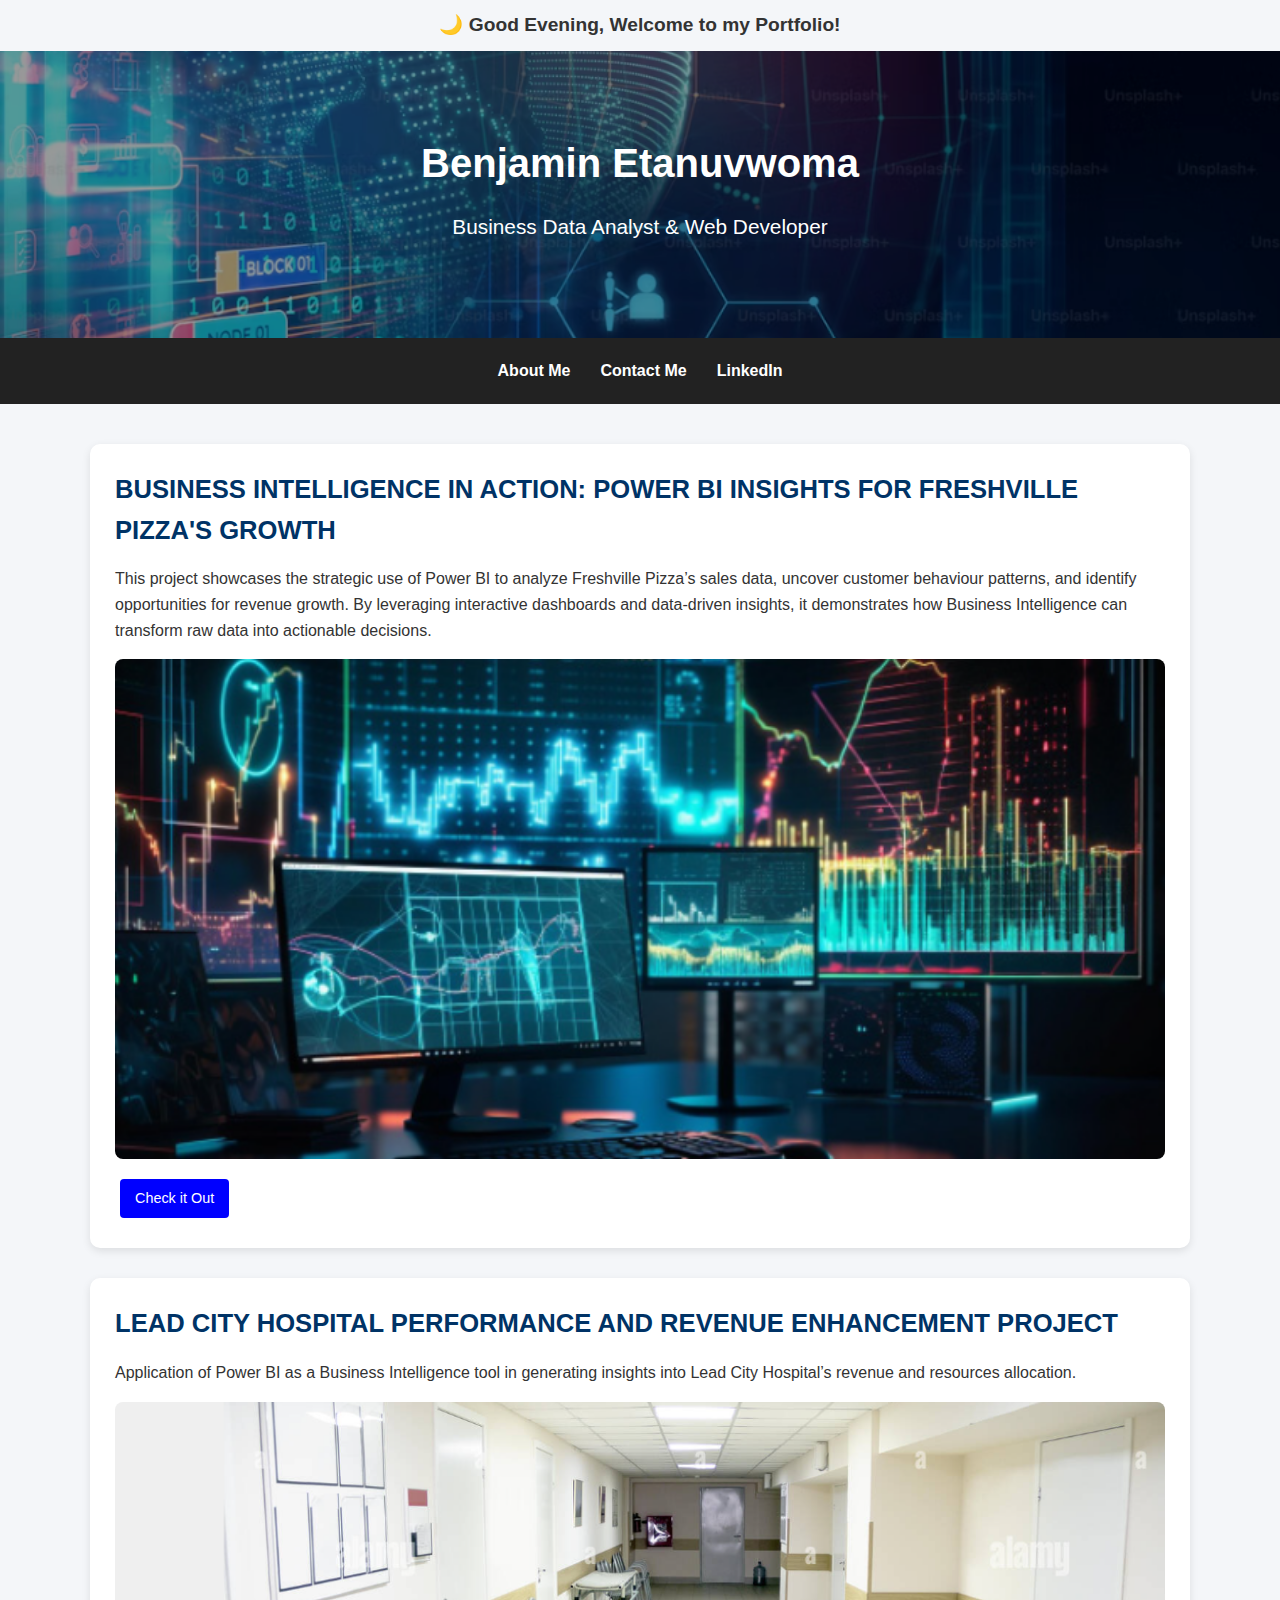
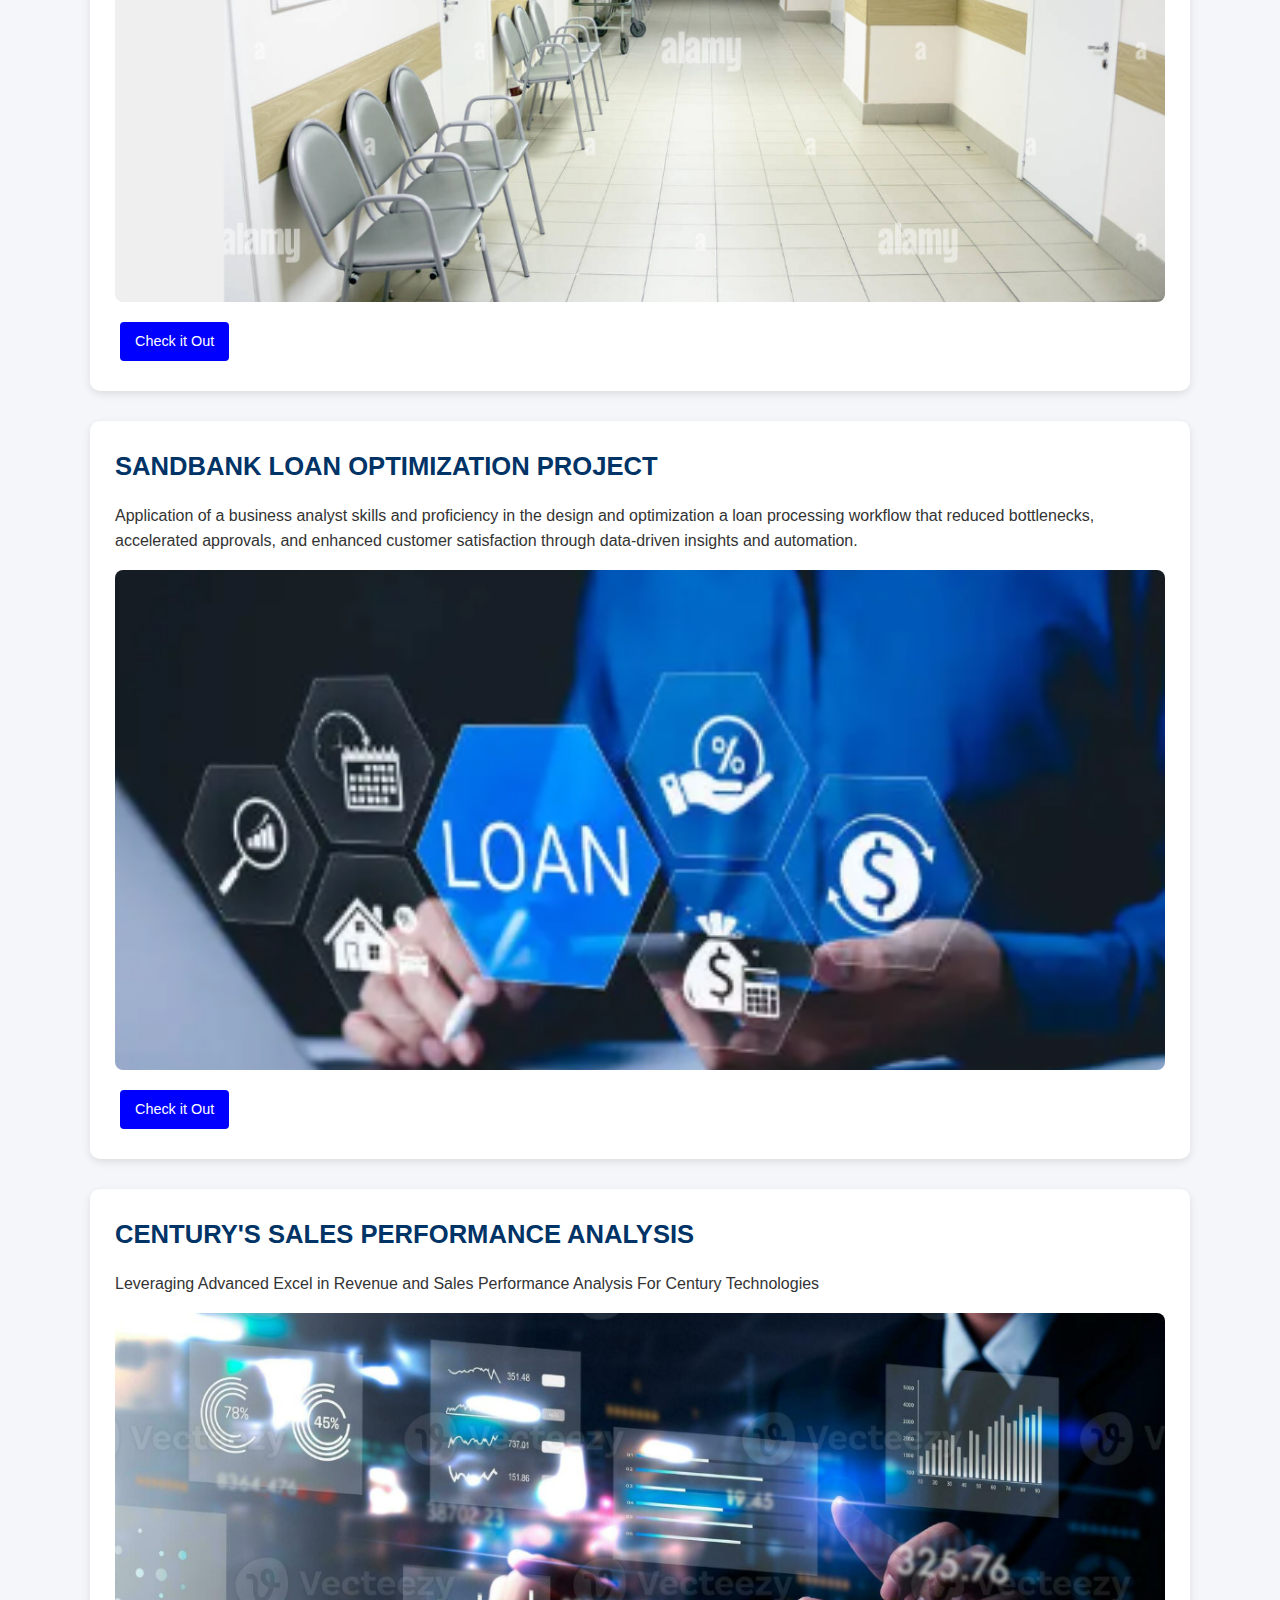
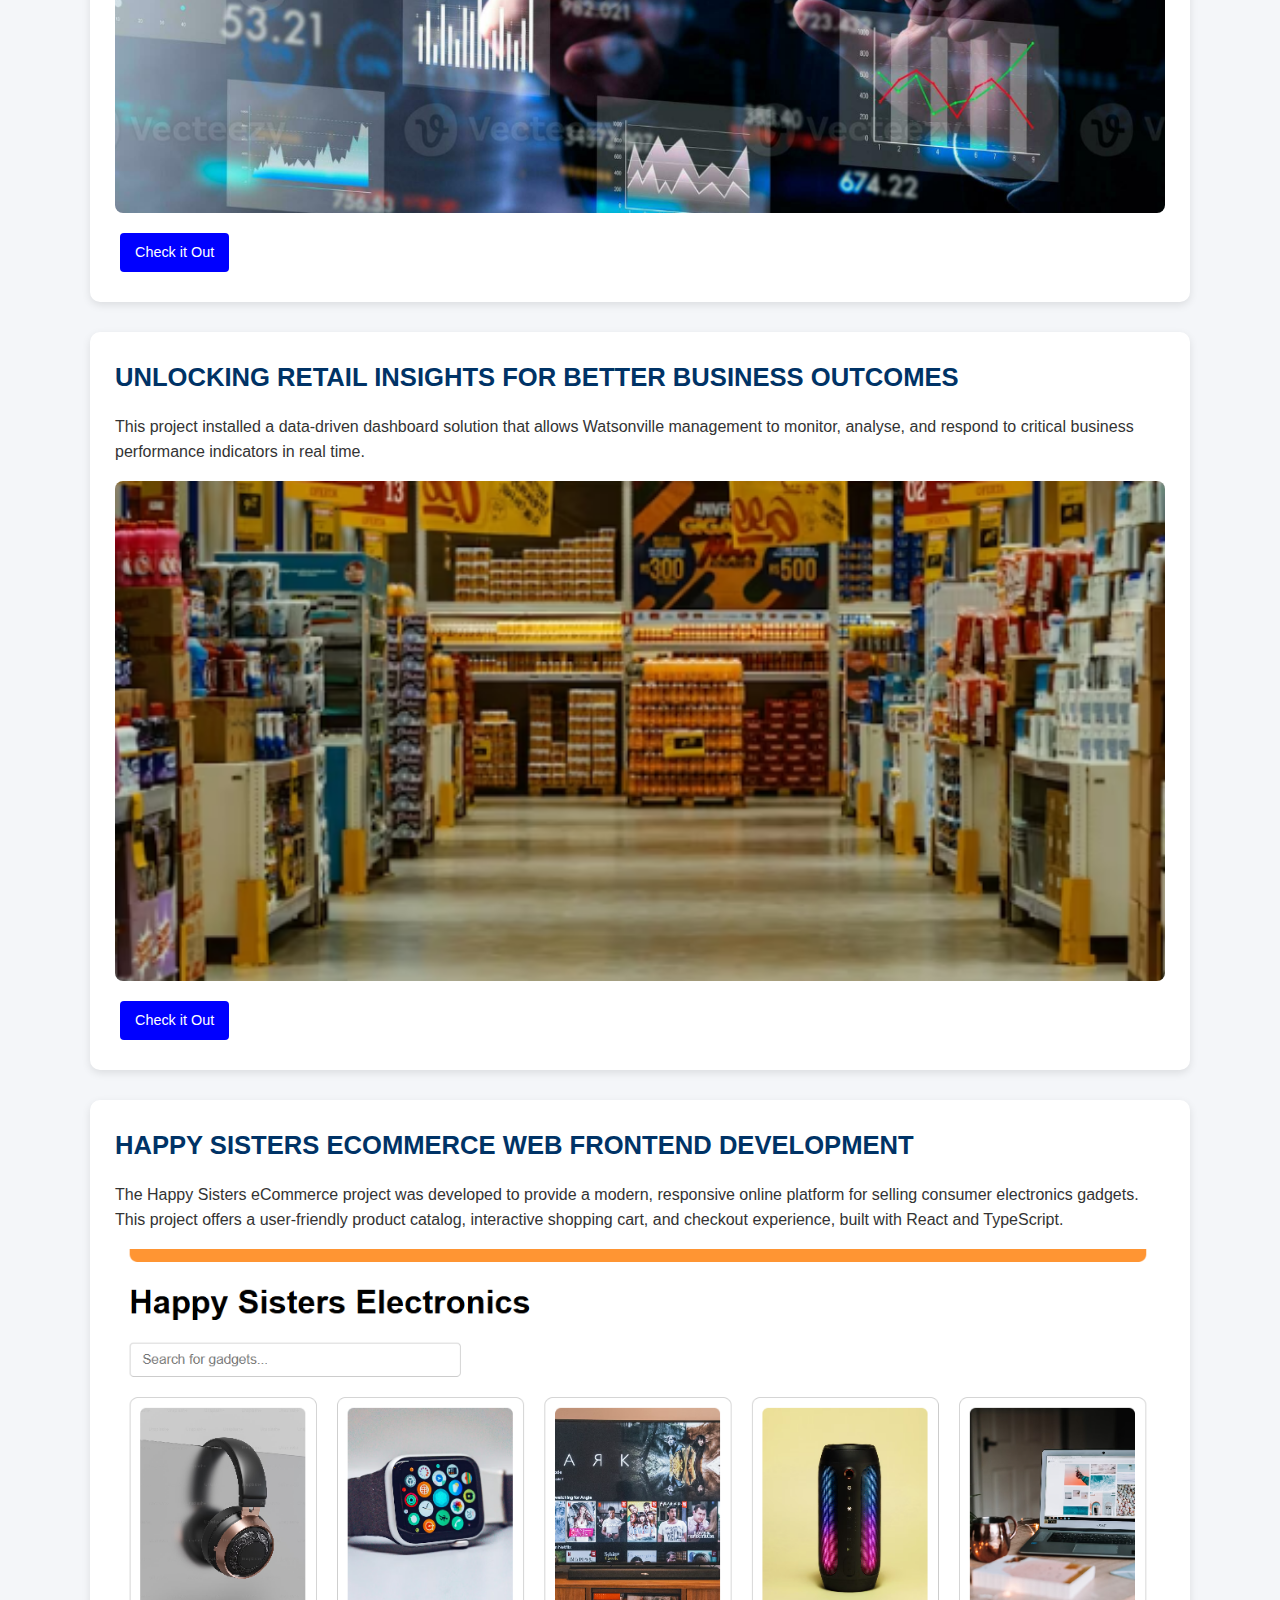
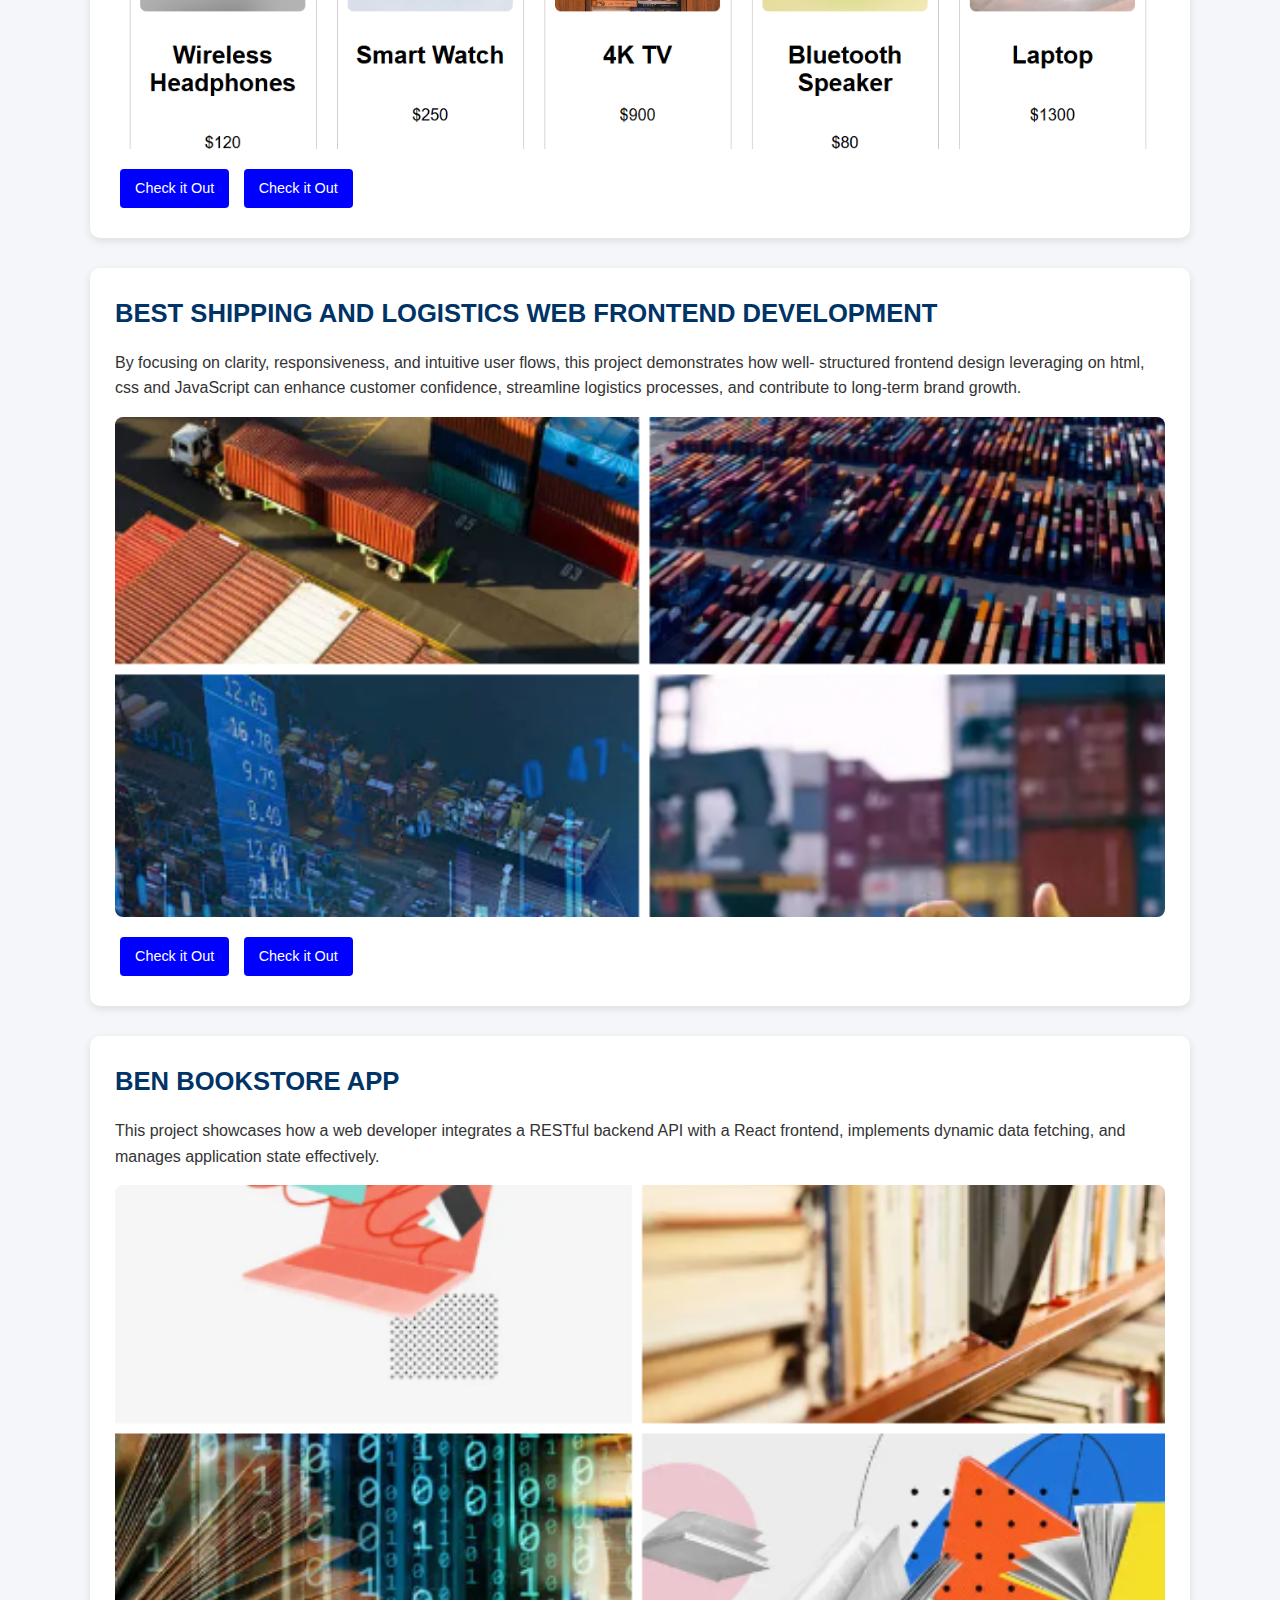
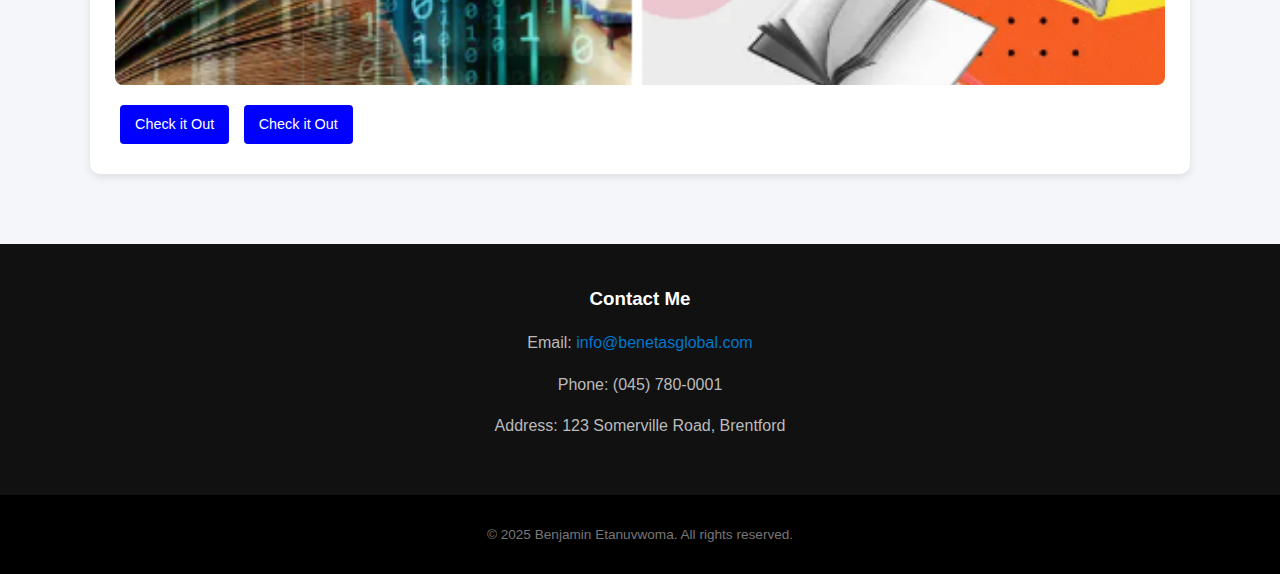
<file: index.html>
<!DOCTYPE HTML>
<html lang="en">
<head>
  <meta charset="utf-8" />
  <meta name="viewport" content="width=device-width, initial-scale=1, user-scalable=no" />
  <title>Etas Global</title>
  <!-- External CSS -->
  <link rel="stylesheet" href="styles.css">
  <style>
    #greeting {
      text-align: center;
      font-size: 1.2em;
      font-weight: bold;
      margin: 10px 0;
      color: #333;
    }
  </style>
</head>
<body>

  <!-- Greeting -->
  <div id="greeting"></div>

  <!-- Intro -->
  <div id="intro">
    <h1>Benjamin Etanuvwoma</h1>
    <h2>Business Data Analyst & Web Developer</h2>
  </div>

  <!-- Nav -->
  <nav id="nav">
    <ul>
      <li><a href="about me.html">About Me</a></li>
      <li><a href="contact me.html">Contact Me</a></li>
      <li><a href="https://www.linkedin.com/in/benjamin-etanuvwoma">LinkedIn</a></li>
    </ul>
  </nav>

  <!-- Main -->
  <div id="main">
    <!-- Project 1 -->
    <article class="post">
      <h2>BUSINESS INTELLIGENCE IN ACTION: POWER BI INSIGHTS FOR FRESHVILLE PIZZA'S GROWTH</h2>
      <p>This project showcases the strategic use of Power BI to analyze Freshville Pizza’s sales data, uncover customer behaviour patterns, and identify opportunities for revenue growth. By leveraging interactive dashboards and data-driven insights, it demonstrates how Business Intelligence can transform raw data into actionable decisions.</p>
      <img src="freshvillepizzaproject.png" alt="Freshville Pizza Project">
      <div class="actions special">
        <a href="https://docs.google.com/presentation/d/1HYN1h_Dro262Zb4xvxWQroBKqOO3DAxT/edit?usp=sharing&ouid=106920976549607870014&rtpof=true&sd=true" class="button small" target="_blank">Check it Out</a>
      </div>
    </article>

    <!-- Project 2 -->
    <article class="post">
      <h2>LEAD CITY HOSPITAL PERFORMANCE AND REVENUE ENHANCEMENT PROJECT</h2>
      <p>Application of Power BI as a Business Intelligence tool in generating insights into Lead
      City Hospital’s revenue and resources allocation.</p>
      <img src="hospital project pics.png" alt="Lead City Hospital Project">
      <div class="actions special">
        <a href="https://drive.google.com/file/d/1I2F05w6U-fw8CnDdgG2J3DgwILcy6HOB/view" class="button small" target="_blank">Check it Out</a>
      </div>
    </article>

    <!-- Project 3 -->
    <article class="post">
      <h2>SANDBANK LOAN OPTIMIZATION PROJECT</h2>
      <p>Application of a business analyst skills and proficiency in the design and optimization a loan processing workflow that reduced bottlenecks, accelerated approvals, and enhanced customer satisfaction through data-driven insights and automation.</p>
      <img src="sandbankloanoptimizationprojectcoverpicture.png" alt="Sand bank loan optimization project">
      <div class="actions special">
        <a href="https://docs.google.com/presentation/d/1taFdgBjgsB-xiQVnWyyU15eBxv4nS90Y/edit?usp=drive_link&ouid=106920976549607870014&rtpof=true&sd=true" class="button small" target="_blank">Check it Out</a>
      </div>
    </article>

    <!-- Project 4 -->
    <article class="post">
      <h2>CENTURY'S SALES PERFORMANCE ANALYSIS</h2>
      <p>Leveraging Advanced Excel in Revenue and Sales Performance Analysis For
      Century Technologies</p>
      <img src="Century cover pics.png" alt="Century Sales Analysis">
      <div class="actions special">
        <a href="https://drive.google.com/file/d/1dXcNR-qIWktiucHuAkEjjE8tk9h-20wB/view" class="button small" target="_blank">Check it Out</a>
      </div>
    </article>

    <!-- Project 5 -->
    <article class="post">
      <h2>UNLOCKING RETAIL INSIGHTS FOR BETTER BUSINESS OUTCOMES</h2>
      <p>This project installed a data-driven dashboard solution that allows Watsonville management to monitor, analyse, and respond to critical business performance indicators in real time.</p>
      <img src="watsonville dashboard project cover picture.png" alt="Watsonville Dashboard">
      <div class="actions special">
        <a href="https://drive.google.com/file/d/1EKIiWNKaMzFuVICjwvYb9ckGH_cOM4Vy/view?usp=sharing" class="button small" target="_blank">Check it Out</a>
      </div>
    </article>

    <!-- Project 6 -->
    <article class="post">
      <h2>HAPPY SISTERS ECOMMERCE WEB FRONTEND DEVELOPMENT</h2>
      <p>The Happy Sisters eCommerce project was developed to provide a modern, responsive online platform for selling consumer electronics gadgets. This project offers a user-friendly product catalog, interactive shopping cart, and checkout experience, built with React and TypeScript.</p>
      <img src="happysistersecommerce.png" alt="Happy Sisters Ecommerce Project">
      <div class="actions special">
        <a href="https://docs.google.com/presentation/d/1NzPJExy8l05843sP1KZ7sSkyyNYGBPQJ/edit?usp=sharing&ouid=106920976549607870014&rtpof=true&sd=true" class="button small" target="_blank">Check it Out</a>
        <a href="https://xwvss3.csb.app/" class="button small">Check it Out</a>
      </div>
    </article>

    <!-- Project 7 -->
    <article class="post">
      <h2>BEST SHIPPING AND LOGISTICS WEB FRONTEND DEVELOPMENT</h2>
      <p>By focusing on clarity, responsiveness, and intuitive user flows, this project demonstrates how well-
structured frontend design leveraging on html, css and JavaScript can enhance customer confidence, streamline logistics processes, and
contribute to long-term brand growth.</p>
      <img src="bestshippingandlogisticscoverpics.png" alt="Best shipping and logistics website design Project">
      <div class="actions special">
        <a href="https://drive.google.com/file/d/1EAi0x2twZhsmhm5BU1EZ-1HoQ_qrvnRj/view?usp=sharing" class="button small" target="_blank">Check it Out</a>
        <a href="https://ben4real24.github.io/projectsdatabase.github.io/" class="button small" target="_blank">Check it Out</a>
      </div>
    </article>

    <!-- Project 8 -->
    <article class="post">
      <h2>BEN BOOKSTORE APP</h2>
      <p>This project showcases how a web developer integrates a RESTful backend API with a React frontend, implements dynamic data fetching, and manages application state effectively.</p>
      <img src="benbookappstore.png" alt="Ben Bookstore App">
      <div class="actions special">
        <a href="https://drive.google.com/file/d/1DXi_xUVj8iqWW2YIO9xoUn9HXJmV15Iz/view?usp=sharing" class="button small" target="_blank">Check it Out</a>
        <a href="https://9kgdl8.csb.app/" class="button small" target="_blank">Check it Out</a>
      </div>
    </article>
  </div>

  <!-- Footer -->
  <footer id="footer">
    <h3>Contact Me</h3>
    <p>Email: <a href="#">info@benetasglobal.com</a></p>
    <p>Phone: (045) 780-0001</p>
    <p>Address: 123 Somerville Road, Brentford</p>
  </footer>

  <!-- Copyright -->
  <div id="copyright">
    <p>&copy; 2025 Benjamin Etanuvwoma. All rights reserved.</p>
  </div>

  <!-- Greeting Script -->
  <script>
    const greetingDiv = document.getElementById("greeting");
    const hour = new Date().getHours();
    let message = "";

    if (hour < 12) {
      message = "🌅 Good Morning, Welcome to my Portfolio!";
    } else if (hour < 18) {
      message = "☀️ Good Afternoon, Welcome to my Portfolio!";
    } else {
      message = "🌙 Good Evening, Welcome to my Portfolio!";
    }

    greetingDiv.textContent = message;
  </script>

</body>
</html>
</file>
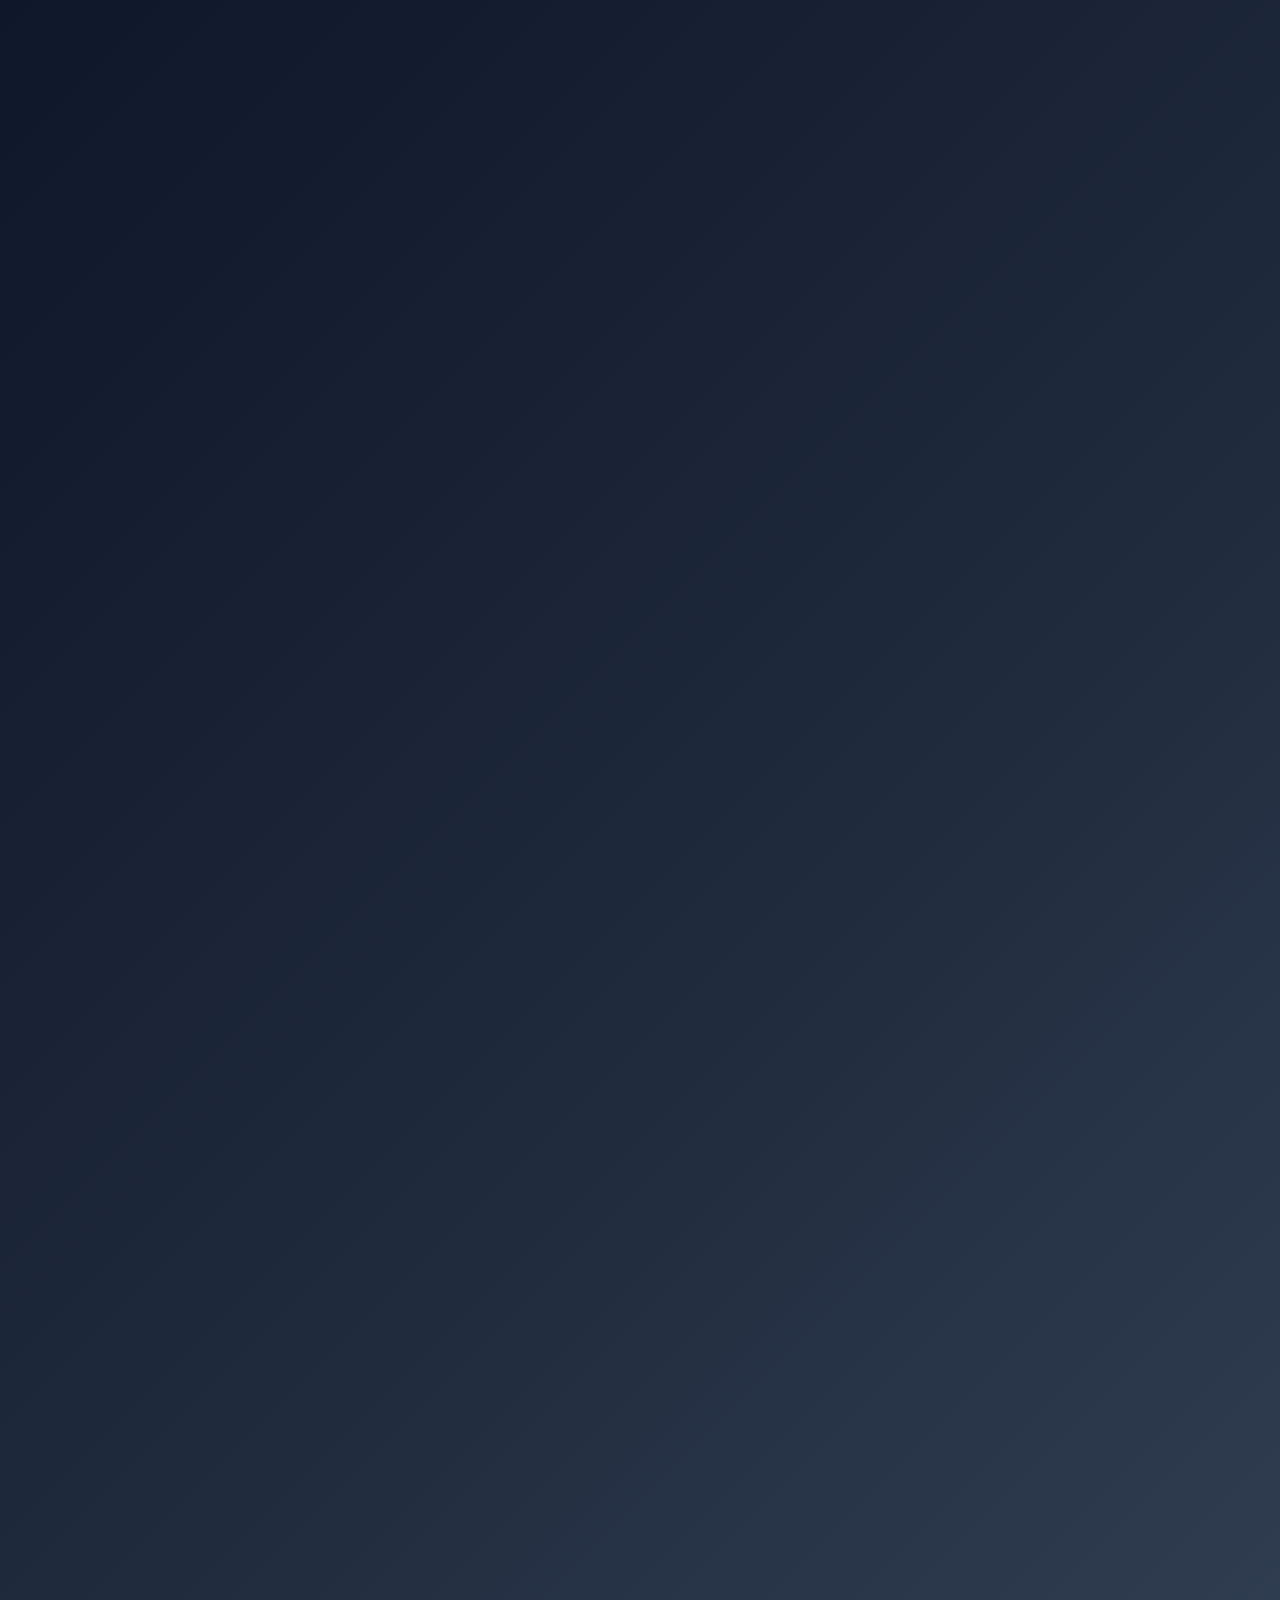
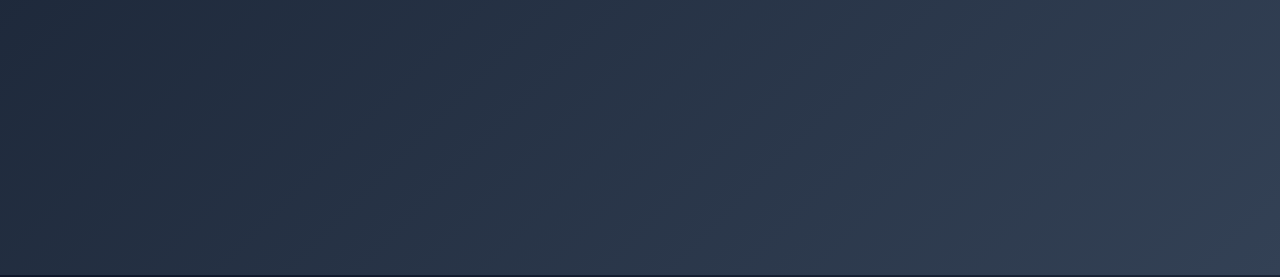
<file: about me.html>
<!DOCTYPE html>
<html lang="en">
<head>
  <meta charset="UTF-8">
  <meta name="viewport" content="width=device-width, initial-scale=1.0">
  <title>About Me - Portfolio</title>
  <style>
    /* Global Reset */
    * {
      margin: 0;
      padding: 0;
      box-sizing: border-box;
    }

    body {
      font-family: "Segoe UI", Tahoma, Geneva, Verdana, sans-serif;
      background: linear-gradient(135deg, #0f172a, #1e293b, #334155);
      color: #f1f5f9;
      line-height: 1.7;
      overflow-x: hidden;
    }

    /* Container */
    .about-container {
      max-width: 1000px;
      margin: 4rem auto;
      padding: 2rem;
      background: rgba(255, 255, 255, 0.05);
      border-radius: 16px;
      box-shadow: 0 8px 25px rgba(0,0,0,0.4);
      opacity: 0;
      transform: translateY(50px);
      transition: all 1s ease;
      text-align: center;
    }

    .about-container.visible {
      opacity: 1;
      transform: translateY(0);
    }

    /* Profile Picture */
    .profile-pic {
      width: 150px;
      height: 150px;
      border-radius: 50%;
      object-fit: cover;
      margin-bottom: 1rem;
      border: 4px solid #38bdf8;
      box-shadow: 0 6px 20px rgba(0,0,0,0.5);
      transition: transform 0.3s ease, border 0.3s ease;
    }

    .profile-pic:hover {
      transform: scale(1.05);
      border: 4px solid #facc15;
    }

    /* Header */
    .about-container h1 {
      font-size: 2.5rem;
      margin-bottom: 1.5rem;
      color: #facc15;
      text-shadow: 2px 2px 8px rgba(0,0,0,0.5);
    }

    /* Paragraphs */
    .about-container p {
      font-size: 1.1rem;
      margin-bottom: 1.2rem;
      color: #f8fafc;
      text-align: left;
    }

    /* Section Title */
    .about-container h2 {
      margin-top: 2rem;
      margin-bottom: 1rem;
      font-size: 1.8rem;
      color: #38bdf8;
      border-left: 4px solid #facc15;
      padding-left: 10px;
      text-align: left;
    }

    /* List */
    .about-container ul {
      list-style: none;
      margin-top: 1rem;
      text-align: left;
    }

    .about-container ul li {
      background: rgba(56, 189, 248, 0.1);
      margin: 0.5rem 0;
      padding: 0.8rem;
      border-radius: 8px;
      transition: transform 0.3s ease, background 0.3s ease;
    }

    .about-container ul li:hover {
      background: rgba(250, 204, 21, 0.2);
      transform: scale(1.03);
    }

    /* Certificate Section */
    .certificate-section {
      max-width: 900px;
      margin: 3rem auto;
      padding: 2rem;
      background: rgba(255, 255, 255, 0.05);
      border-radius: 16px;
      text-align: center;
      box-shadow: 0 8px 25px rgba(0,0,0,0.4);
      opacity: 0;
      transform: translateY(50px);
      transition: all 1s ease;
    }

    .certificate-section.visible {
      opacity: 1;
      transform: translateY(0);
    }

    .certificate-section h2 {
      font-size: 2rem;
      color: #38bdf8;
      margin-bottom: 1.5rem;
      text-shadow: 1px 1px 6px rgba(0,0,0,0.5);
    }

    .certificate-img {
      max-width: 100%;
      border-radius: 12px;
      box-shadow: 0 8px 20px rgba(0,0,0,0.5);
      transition: transform 0.3s ease, box-shadow 0.3s ease;
    }

    .certificate-img:hover {
      transform: scale(1.03);
      box-shadow: 0 12px 28px rgba(0,0,0,0.7);
    }

    /* Responsive */
    @media (max-width: 768px) {
      .about-container, .certificate-section {
        padding: 1.5rem;
      }
      .about-container h1 {
        font-size: 2rem;
      }
      .about-container h2, .certificate-section h2 {
        font-size: 1.5rem;
      }
    }
  </style>
</head>
<body>

  <section class="about-container" id="about">
    <!-- Profile Picture -->
    <img src="Untitled design.png" alt="Profile Picture" class="profile-pic">

    <h1>About Me</h1>
    <p>
      I am an enthusiastic web developer with a solid foundation in creating visually 
      appealing, user-friendly, and responsive websites that have a significant business impact. 
      Having experience with both front-end and back-end development, I like transforming intricate 
      concepts into fluid online experiences. With expertise in WordPress and CMS systems, 
      I guarantee scalable and optimised solutions for companies of all sizes.
    </p>

    <p>
      My areas of expertise include modern technologies like <strong>HTML, CSS, JavaScript, React, 
      and Node.js</strong>. Clean code and functionality are important to me, but so is creating websites 
      that improve performance, accessibility, and usability. In addition to programming, I work closely 
      with customers and cross-functional teams to enhance user journeys, coordinate websites with corporate 
      objectives, and assist digital marketing tactics like analytics integration and SEO.
    </p>

    <h2>What I Bring:</h2>
    <ul>
      <li> End-to-end website design & development</li>
      <li> Custom web applications and CMS solutions</li>
      <li> Performance optimization & mobile-first design</li>
      <li> Digital Marketing</li>
      <li>Project Management</li>
    </ul>
  </section>

  <!-- Certificate Section -->
  <section class="certificate-section" id="certificate">
    <h2></h2>
    <img src="Screenshot 2025-08-06 190055.png" alt="IIBA Membership Certificate" class="certificate-img">
  </section>

  <script>
    // Fade-in effect when section is visible on scroll
    window.addEventListener("scroll", function () {
      const sections = document.querySelectorAll(".about-container, .certificate-section");
      const screenPos = window.innerHeight / 1.3;

      sections.forEach(section => {
        const sectionPos = section.getBoundingClientRect().top;
        if (sectionPos < screenPos) {
          section.classList.add("visible");
        }
      });
    });
  </script>

</body>
</html>
</file>
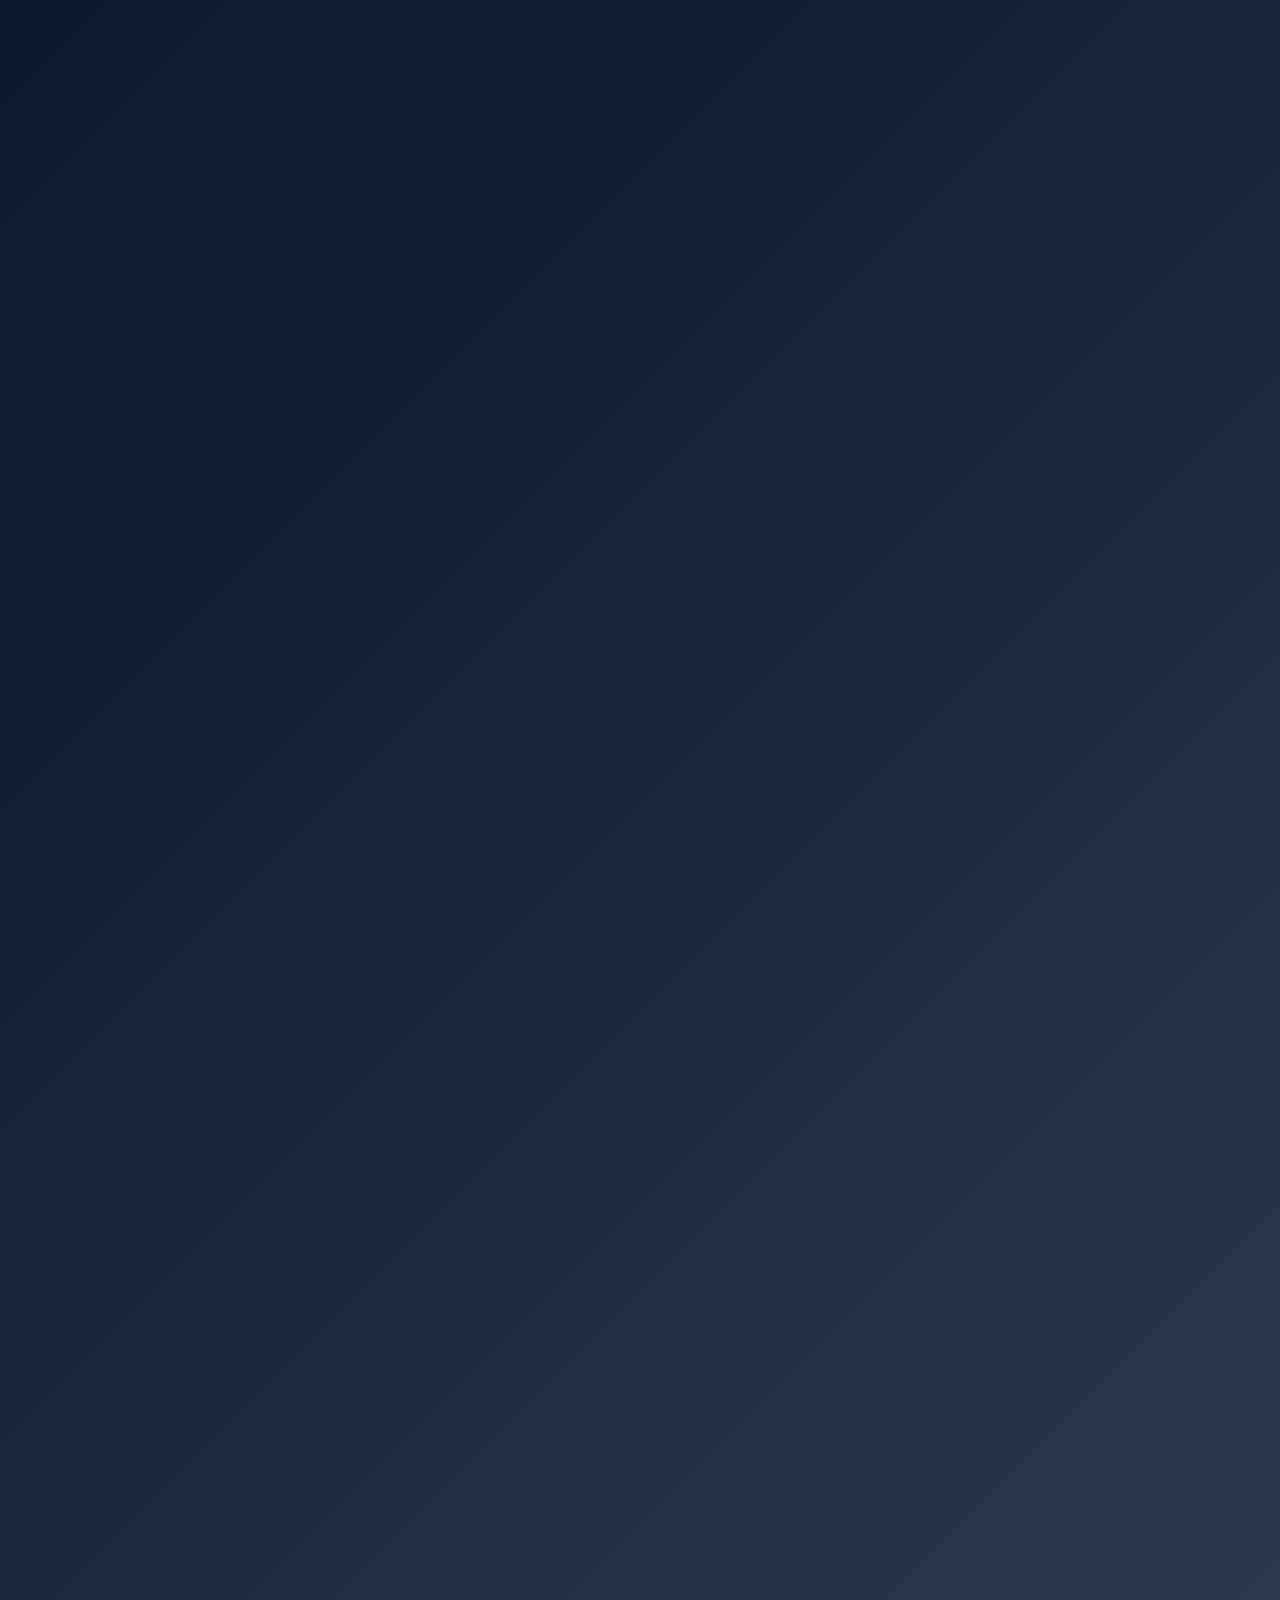
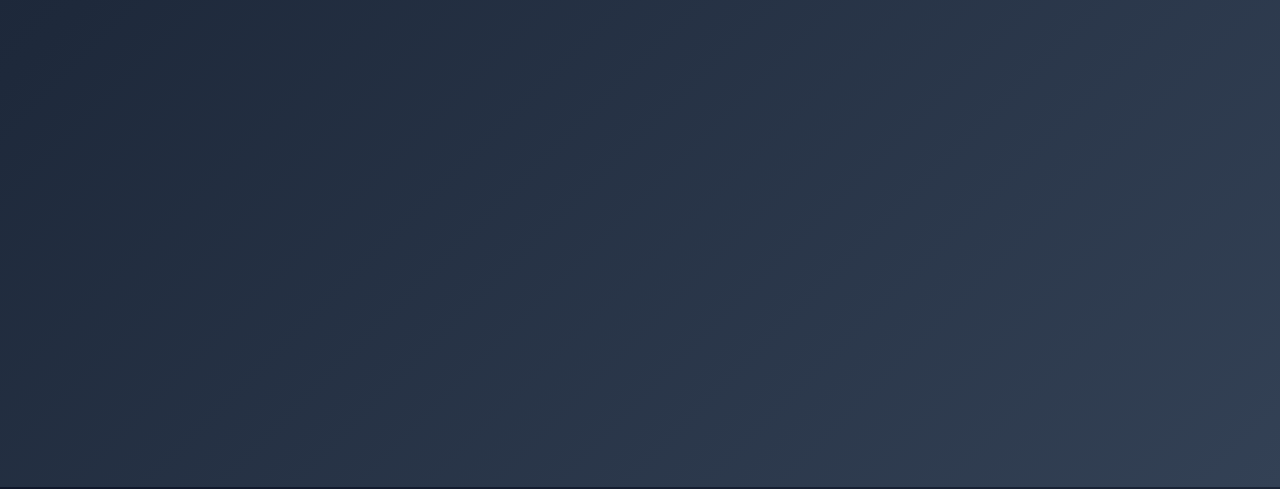
<file: about.html>
<!DOCTYPE html>
<html lang="en">
<head>
  <meta charset="UTF-8">
  <meta name="viewport" content="width=device-width, initial-scale=1.0">
  <title>About Me - Portfolio</title>
  <style>
    /* Global Reset */
    * {
      margin: 0;
      padding: 0;
      box-sizing: border-box;
    }

    body {
      font-family: "Segoe UI", Tahoma, Geneva, Verdana, sans-serif;
      background: linear-gradient(135deg, #0f172a, #1e293b, #334155);
      color: #f1f5f9;
      line-height: 1.7;
      overflow-x: hidden;
    }

    /* Container */
    .about-container {
      max-width: 1000px;
      margin: 4rem auto;
      padding: 2rem;
      background: rgba(255, 255, 255, 0.05);
      border-radius: 16px;
      box-shadow: 0 8px 25px rgba(0,0,0,0.4);
      opacity: 0;
      transform: translateY(50px);
      transition: all 1s ease;
      text-align: center;
    }

    .about-container.visible {
      opacity: 1;
      transform: translateY(0);
    }

    /* Profile Picture */
    .profile-pic {
      width: 150px;
      height: 150px;
      border-radius: 50%;
      object-fit: cover;
      margin-bottom: 1rem;
      border: 4px solid #38bdf8;
      box-shadow: 0 6px 20px rgba(0,0,0,0.5);
      transition: transform 0.3s ease, border 0.3s ease;
    }

    .profile-pic:hover {
      transform: scale(1.05);
      border: 4px solid #facc15;
    }

    /* Header */
    .about-container h1 {
      font-size: 2.5rem;
      margin-bottom: 1.5rem;
      color: #facc15;
      text-shadow: 2px 2px 8px rgba(0,0,0,0.5);
    }

    /* Paragraphs */
    .about-container p {
      font-size: 1.1rem;
      margin-bottom: 1.2rem;
      color: #f8fafc;
      text-align: left;
    }

    /* Section Title */
    .about-container h2 {
      margin-top: 2rem;
      margin-bottom: 1rem;
      font-size: 1.8rem;
      color: #38bdf8;
      border-left: 4px solid #facc15;
      padding-left: 10px;
      text-align: left;
    }

    /* List */
    .about-container ul {
      list-style: none;
      margin-top: 1rem;
      text-align: left;
    }

    .about-container ul li {
      background: rgba(56, 189, 248, 0.1);
      margin: 0.5rem 0;
      padding: 0.8rem;
      border-radius: 8px;
      transition: transform 0.3s ease, background 0.3s ease;
    }

    .about-container ul li:hover {
      background: rgba(250, 204, 21, 0.2);
      transform: scale(1.03);
    }

    /* Certificate Section */
    .certificate-section {
      max-width: 900px;
      margin: 3rem auto;
      padding: 2rem;
      background: rgba(255, 255, 255, 0.05);
      border-radius: 16px;
      text-align: center;
      box-shadow: 0 8px 25px rgba(0,0,0,0.4);
      opacity: 0;
      transform: translateY(50px);
      transition: all 1s ease;
    }

    .certificate-section.visible {
      opacity: 1;
      transform: translateY(0);
    }

    .certificate-section h2 {
      font-size: 2rem;
      color: #38bdf8;
      margin-bottom: 1.5rem;
      text-shadow: 1px 1px 6px rgba(0,0,0,0.5);
    }

    .certificate-img {
      max-width: 100%;
      border-radius: 12px;
      box-shadow: 0 8px 20px rgba(0,0,0,0.5);
      transition: transform 0.3s ease, box-shadow 0.3s ease;
    }

    .certificate-img:hover {
      transform: scale(1.03);
      box-shadow: 0 12px 28px rgba(0,0,0,0.7);
    }

    /* Responsive */
    @media (max-width: 768px) {
      .about-container, .certificate-section {
        padding: 1.5rem;
      }
      .about-container h1 {
        font-size: 2rem;
      }
      .about-container h2, .certificate-section h2 {
        font-size: 1.5rem;
      }
    }
  </style>
</head>
<body>

  <section class="about-container" id="about">
    <!-- Profile Picture -->
    <img src="Untitled design.png" alt="Profile Picture" class="profile-pic">

    <h1>About Me</h1>
    <p>
      I am an enthusiastic business data analyst and web developer with a solid foundation in translating complex business requirements into actionable solutions that drive measurable impactcreating and creating visually 
      appealing, user-friendly, and responsive websites that have a significant business impact. 
      Having experience with both front-end and back-end development, I like transforming intricate 
      concepts into fluid online experiences. With expertise in WordPress and CMS systems, 
      I guarantee scalable and optimised solutions for companies of all sizes.
    </p>

    <p>
      My areas of expertise include modern technologies like <strong>HTML, CSS, JavaScript, React, 
      and Node.js</strong>. Clean code and functionality are important to me, but so is creating websites 
      that improve performance, accessibility, and usability. In addition to programming, I work closely 
      with customers and cross-functional teams to enhance user journeys, coordinate websites with corporate 
      objectives, and assist digital marketing tactics like analytics integration and SEO.
    </p>

    <h2>What I Bring:</h2>
    <ul>
      <li>Data Analysis</li>
      <li>Process Improvement</li>
      <li>Stakeholder Engagement</li>
      <li> End-to-end website design & development</li>
      <li> Custom web applications and CMS solutions</li>
      <li> Performance optimization & mobile-first design</li>
      <li> Digital Marketing</li>
      <li>Project Management</li>
    </ul>
  </section>

  <!-- Certificate Section -->
  <section class="certificate-section" id="certificate">
    <h2></h2>
    <img src="Screenshot 2025-08-06 190055.png" alt="IIBA Membership Certificate" class="certificate-img">
  </section>

  <script>
    // Fade-in effect when section is visible on scroll
    window.addEventListener("scroll", function () {
      const sections = document.querySelectorAll(".about-container, .certificate-section");
      const screenPos = window.innerHeight / 1.3;

      sections.forEach(section => {
        const sectionPos = section.getBoundingClientRect().top;
        if (sectionPos < screenPos) {
          section.classList.add("visible");
        }
      });
    });
  </script>

</body>
</html>
</file>
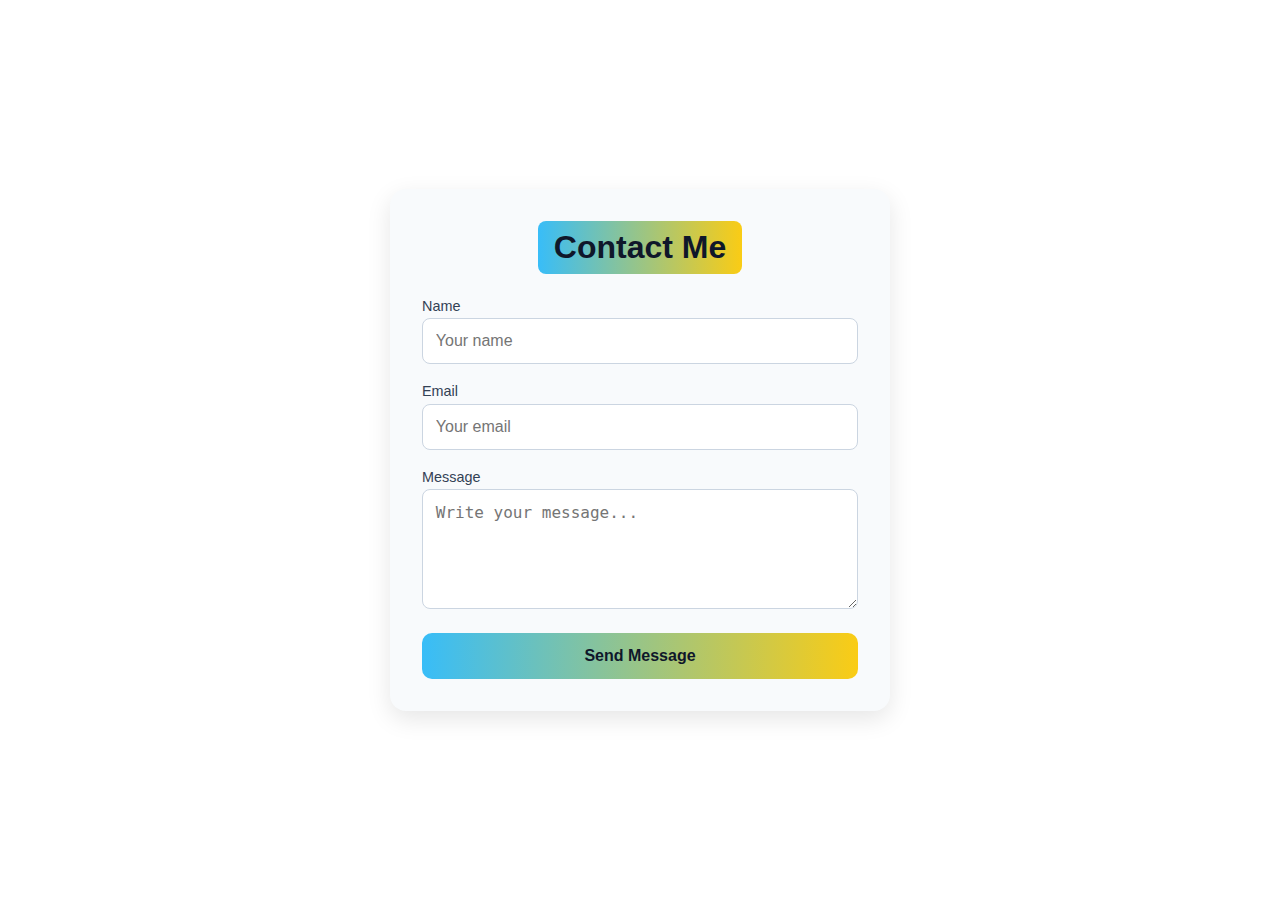
<file: contact me.html>
<!DOCTYPE html>
<html lang="en">
<head>
  <meta charset="UTF-8">
  <meta name="viewport" content="width=device-width, initial-scale=1.0">
  <title>Contact Me</title>
  <style>
    /* Reset */
    * {
      margin: 0;
      padding: 0;
      box-sizing: border-box;
    }

    body {
      font-family: "Segoe UI", Tahoma, Geneva, Verdana, sans-serif;
      background: #ffffff; /* White background */
      color: #1e293b; /* Dark text for contrast */
      display: flex;
      justify-content: center;
      align-items: center;
      min-height: 100vh;
    }

    .contact-container {
      background: #f8fafc; /* Light gray container */
      padding: 2rem;
      border-radius: 16px;
      box-shadow: 0 8px 25px rgba(0, 0, 0, 0.1);
      width: 100%;
      max-width: 500px;
      text-align: center;
      animation: fadeIn 1s ease;
    }

    @keyframes fadeIn {
      from { opacity: 0; transform: translateY(30px); }
      to { opacity: 1; transform: translateY(0); }
    }

    h1 {
      font-size: 2rem;
      margin-bottom: 1.5rem;
      background: linear-gradient(90deg, #38bdf8, #facc15);
      color: #0f172a;
      display: inline-block;
      padding: 0.5rem 1rem;
      border-radius: 8px;
    }

    .form-group {
      margin-bottom: 1.2rem;
      text-align: left;
    }

    label {
      font-size: 0.9rem;
      margin-bottom: 0.3rem;
      display: block;
      color: #334155;
    }

    input, textarea {
      width: 100%;
      padding: 0.8rem;
      border-radius: 8px;
      border: 1px solid #cbd5e1;
      outline: none;
      font-size: 1rem;
      background: #fff;
      color: #1e293b;
      transition: border 0.3s ease;
    }

    input:focus, textarea:focus {
      border-color: #38bdf8;
    }

    textarea {
      min-height: 120px;
      resize: vertical;
    }

    button {
      width: 100%;
      padding: 0.9rem;
      font-size: 1rem;
      font-weight: bold;
      border: none;
      border-radius: 10px;
      background: linear-gradient(90deg, #38bdf8, #facc15);
      color: #0f172a;
      cursor: pointer;
      transition: transform 0.2s ease, box-shadow 0.3s ease;
    }

    button:hover {
      transform: scale(1.03);
      box-shadow: 0 6px 15px rgba(0,0,0,0.2);
    }

    .success-message {
      margin-top: 1rem;
      color: #22c55e;
      display: none;
    }

    .error-message {
      margin-top: 1rem;
      color: #ef4444;
      display: none;
    }
  </style>
</head>
<body>

  <div class="contact-container">
    <h1>Contact Me</h1>
    <form id="contactForm">
      <div class="form-group">
        <label for="name">Name</label>
        <input type="text" id="name" placeholder="Your name">
      </div>
      <div class="form-group">
        <label for="email">Email</label>
        <input type="email" id="email" placeholder="Your email">
      </div>
      <div class="form-group">
        <label for="message">Message</label>
        <textarea id="message" placeholder="Write your message..."></textarea>
      </div>
      <button type="submit">Send Message</button>
    </form>
    <p class="success-message">✅ Message sent successfully!</p>
    <p class="error-message">❌ Please fill out all fields correctly.</p>
  </div>

  <script>
    const form = document.getElementById("contactForm");
    const successMsg = document.querySelector(".success-message");
    const errorMsg = document.querySelector(".error-message");

    form.addEventListener("submit", function(e) {
      e.preventDefault();

      const name = document.getElementById("name").value.trim();
      const email = document.getElementById("email").value.trim();
      const message = document.getElementById("message").value.trim();

      if (name && validateEmail(email) && message) {
        successMsg.style.display = "block";
        errorMsg.style.display = "none";
        form.reset();
      } else {
        successMsg.style.display = "none";
        errorMsg.style.display = "block";
      }
    });

    function validateEmail(email) {
      const re = /^[^\\s@]+@[^\\s@]+\\.[^\\s@]+$/;
      return re.test(String(email).toLowerCase());
    }
  </script>

</body>
</html>
</file>
<file: styles.css>
/* ---------- Global Styles ---------- */
body {
  margin: 0;
  font-family: "Segoe UI", Arial, sans-serif;
  background: #f4f6f9;
  color: #333;
  line-height: 1.6;
}

h1, h2, h3 {
  font-weight: 600;
  margin: 0 0 15px;
}

a {
  text-decoration: none;
  color: #0077cc62;
}
a:hover {
  text-decoration: underline;
}

/* ---------- Intro Section ---------- */
#intro {
  text-align: center;
  padding: 80px 20px;
  /* Replace the gradient with a background image */
  background: url("intropicture.png") no-repeat center center;
  background-size: cover;   /* makes image fill the section */
  color: white;             /* keep text visible */
  position: relative;       /* for overlay (optional) */
}

/* Optional: dark overlay so text is always readable */
#intro::before {
  content: "";
  position: absolute;
  top: 0; left: 0;
  width: 100%;
  height: 100%;
  background: rgba(0,0,0,0.4); /* adjust opacity */
  z-index: 0;
}

#intro h1,
#intro h2 {
  position: relative; /* keeps text above overlay */
  z-index: 1;
}

#intro h1 {
  font-size: 2.5em;
}
#intro h2 {
  font-size: 1.3em;
  font-weight: 400;
  margin-top: 10px;
}
.actions .button {
  display: inline-block;
  background: white;
  color: #003366;
  padding: 10px 20px;
  border-radius: 5px;
  margin-top: 20px;
  transition: 0.3s;
}
.actions .button:hover {
  background: #0077cc;
  color: white;
}

/* ---------- Navigation ---------- */
#nav {
  background: #222;
  color: white;
  padding: 15px;
  text-align: center;
}
#nav ul {
  list-style: none;
  margin: 0;
  padding: 0;
  display: flex;
  justify-content: center;
  flex-wrap: wrap;
}
#nav ul li {
  margin: 5px 15px;
}
#nav ul li a {
  color: white;
  font-weight: bold;
}

/* ---------- Main Content ---------- */
#main {
  max-width: 1100px;
  margin: auto;
  padding: 40px 20px;
}
.post {
  background: white;
  padding: 25px;
  margin-bottom: 30px;
  border-radius: 10px;
  box-shadow: 0 3px 8px rgba(0,0,0,0.1);
}
.post h2 {
  color: #003366;
  font-size: 1.6rem;
}

/* ---------- Project Images ---------- */
.post img {
  width: 100%;            /* default for mobile */
  max-width: 100%;
  height: 250px;          /* fixed for uniform mobile size */
  object-fit: cover;
  border-radius: 8px;
  margin: 15px auto;
  display: block;
}

/* Tablet & Desktop Images */
@media (min-width: 768px) {
  .post img {
    width: 100%;          /* narrower images */
    height: auto;        /* natural height */
    max-height: 500px;   /* prevent overly tall images */
  }
}

/* ---------- Buttons ---------- */
.actions.special .button.small {
  font-size: 0.9em;
  padding: 8px 15px;
  border-radius: 4px;
  background: blue;
  color: white;
  margin: 5px;
  display: inline-block;
  width: auto;
  text-align: center;
}

/* ---------- Footer ---------- */
#footer {
  background: #111;
  color: #bbb;
  padding: 40px 20px;
  text-align: center;
}
#footer h3 {
  color: white;
}
#footer a {
  color: #0077cc;
}

/* ---------- Copyright ---------- */
#copyright {
  background: #000;
  color: #777;
  padding: 15px;
  text-align: center;
  font-size: 0.85em;
}

/* ---------- Responsive Design ---------- */
@media (max-width: 900px) {
  #intro {
    padding: 60px 15px;
  }
  #intro h1 {
    font-size: 2em;
  }
  #intro h2 {
    font-size: 1.1em;
  }
  .post {
    padding: 20px;
  }
}

@media (max-width: 600px) {
  #nav ul {
    flex-direction: column;
    align-items: center;
  }
  #nav ul li {
    margin: 10px 0;
  }
  #intro {
    padding: 50px 10px;
  }
  #intro h1 {
    font-size: 1.8em;
  }
  #intro h2 {
    font-size: 1em;
  }
  .post h2 {
    font-size: 1.3rem;
  }
  .post img {
    width: 100%;       /* full width on mobile */
    height: 250px;     /* fixed height */
  }
}
</file>
